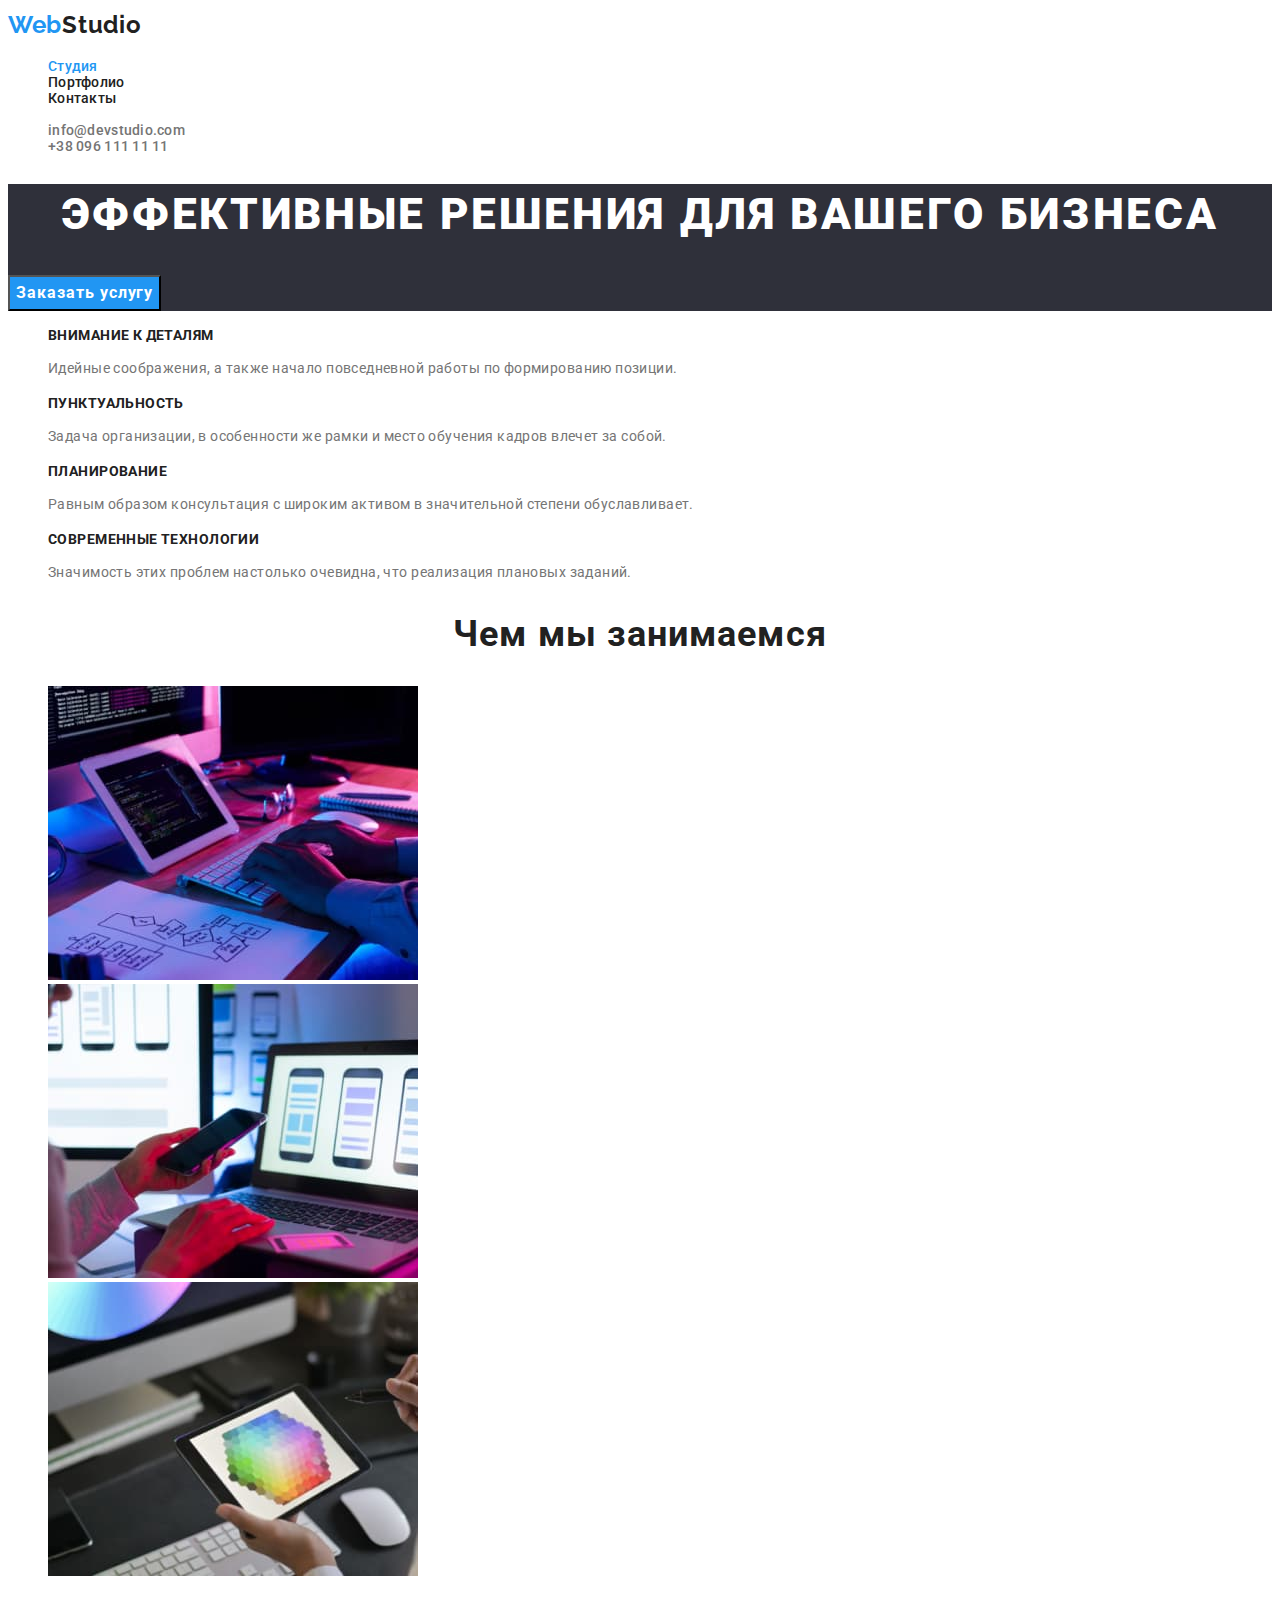
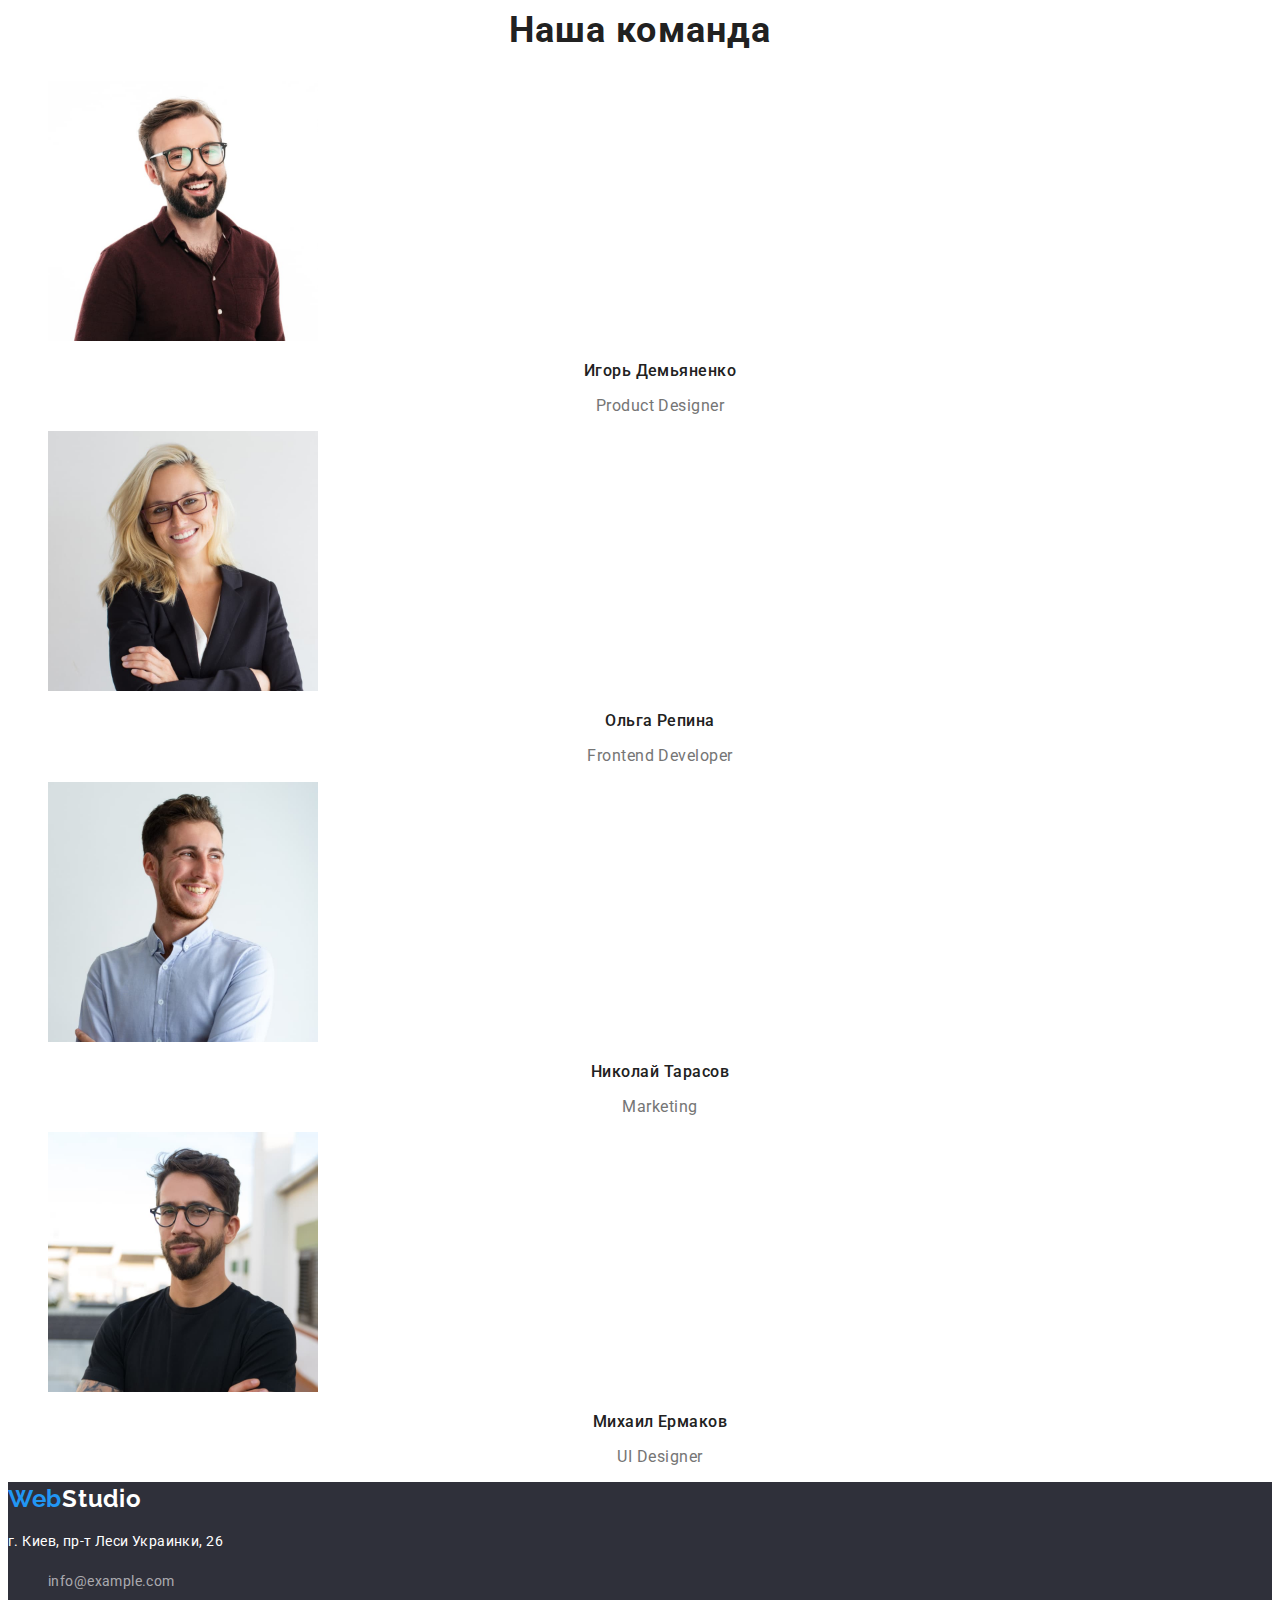
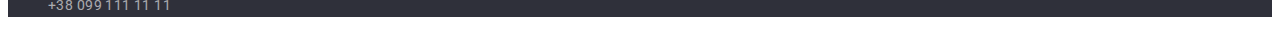
<file: index.html>
<!DOCTYPE html>
<html lang="ru">
<head>
    <meta charset="UTF-8">
    <meta http-equiv="X-UA-Compatible" content="IE=edge">
    <meta name="viewport" content="width=device-width, initial-scale=1.0">
    <title>WebStudio</title>
    <link rel="preconnect" href="https://fonts.googleapis.com">
    <link rel="preconnect" href="https://fonts.gstatic.com" crossorigin>
    <link href="https://fonts.googleapis.com/css2?family=Raleway:wght@700&family=Roboto:wght@400;500;700;900&display=swap" rel="stylesheet">
    <link rel="stylesheet" href="./css/styles.css">
</head>
<body class="body">
    <header class="header">
        <a class="nav-logo" href="index.html" lang="en"><span class="logo">Web</span>Studio</a>
        <nav class="nav">
            <ul class="nav-list list">
                <li class="nav-item"><a class="link link-current" href="index.html" >Студия</a></li>
                <li class="nav-item"><a class="link" href="./portfolio.html">Портфолио</a></li>
                <li class="nav-item"><a class="link" href="">Контакты</a></li>
            </ul>
        </nav>
        <ul class="header-list list">
            <li class="header-item"><a class="link" href="mailto:info@devstudio.com">info@devstudio.com</a></li>
            <li class="header-item"><a class="link" href="tel:+380961111111">+38 096 111 11 11</a></li>
        </ul>
    </header>
    <main>
        <!-- Section-1 -->
        <section class="hero">
            <h1 class="hero-title">Эффективные решения для вашего бизнеса</h1>
            <button class="hero-btn" type="button">Заказать услугу</button>
        </section>
        <!-- Section-2 -->
        <section class="about">
            <ul class="about-list list">
                <li class="about-item">
                    <h3 class="about-title">Внимание к деталям</h3>
                    <p class="about-text">Идейные соображения, а также начало повседневной работы по формированию позиции.</p>
                </li>
                <li class="about-item">
                    <h3 class="about-title">Пунктуальность</h3>
                    <p class="about-text">Задача организации, в особенности же рамки и место обучения кадров влечет за собой.</p>
                </li>
                <li class="about-item">
                    <h3 class="about-title">Планирование</h3>
                    <p class="about-text">Равным образом консультация с широким активом в значительной степени обуславливает.</p>
                </li>
                <li class="about-item">
                    <h3 class="about-title">Современные технологии</h3>
                    <p class="about-text">Значимость этих проблем настолько очевидна, что реализация плановых заданий.</p>
                </li>
            </ul>
        </section>
        <!-- Section-3 -->
        <section class="work">
            <h2 class="work-title">Чем мы занимаемся</h2>
            <ul class="work-list list">
                <li class="work-item"><img src="./images/what-we-do-img-1.jpg" alt="Печатает на клавиатуре" width="370"></li>
                <li class="work-item"><img src="./images/what-we-do-img-2.jpg" alt="Телефон и ноутбук" width="370"></li>
                <li class="work-item"><img src="./images/what-we-do-img-3.jpg" alt="Изображение на планшете" width="370"></li>
            </ul>
        </section>
        <!-- Section-4 -->
        <section class="team">
            <h2 class="team-title">Наша команда</h2>
            <ul class="team-list list">
                <li class="team-item">
                    <img src="./images/our-team-img-1.jpg" alt="Фото-1" width="270">
                    <h3 class="team-subtitle">Игорь Демьяненко</h3>
                    <p class="team-text" lang="en">Product Designer</p>
                </li>
                <li class="team-item">
                    <img src="./images/our-team-img-2.jpg" alt="Фото-2" width="270">
                    <h3 class="team-subtitle">Ольга Репина</h3>
                    <p class="team-text" lang="en">Frontend Developer</p>
                </li>
                <li class="team-item">
                    <img src="./images/our-team-img-3.jpg" alt="Фото-3" width="270">
                    <h3 class="team-subtitle">Николай Тарасов</h3>
                    <p class="team-text" lang="en">Marketing</p>
                </li>
                <li class="team-item">
                    <img src="./images/our-team-img-4.jpg" alt="Фото-4" width="270">
                    <h3 class="team-subtitle">Михаил Ермаков</h3>
                    <p class="team-text" lang="en">UI Designer</p>
                </li>
            </ul>
        </section>
    </main>
    <footer class="footer">
        <a class="footer-logo" href="" lang="en"><span class="logo">Web</span>Studio</a>
        <address class="address">
            <p class="footer-address">г. Киев, пр-т Леси Украинки, 26</p> 
            <ul class="footer-list list">
                <li class="footer-item"><a class="link" href="mailto:info@example.com">info@example.com</a></li>
                <li class="footer-item"><a class="link" href="tel:+380991111111">+38 099 111 11 11</a></li>
            </ul>
        </address>
    </footer>
</body>
</html>
</file>
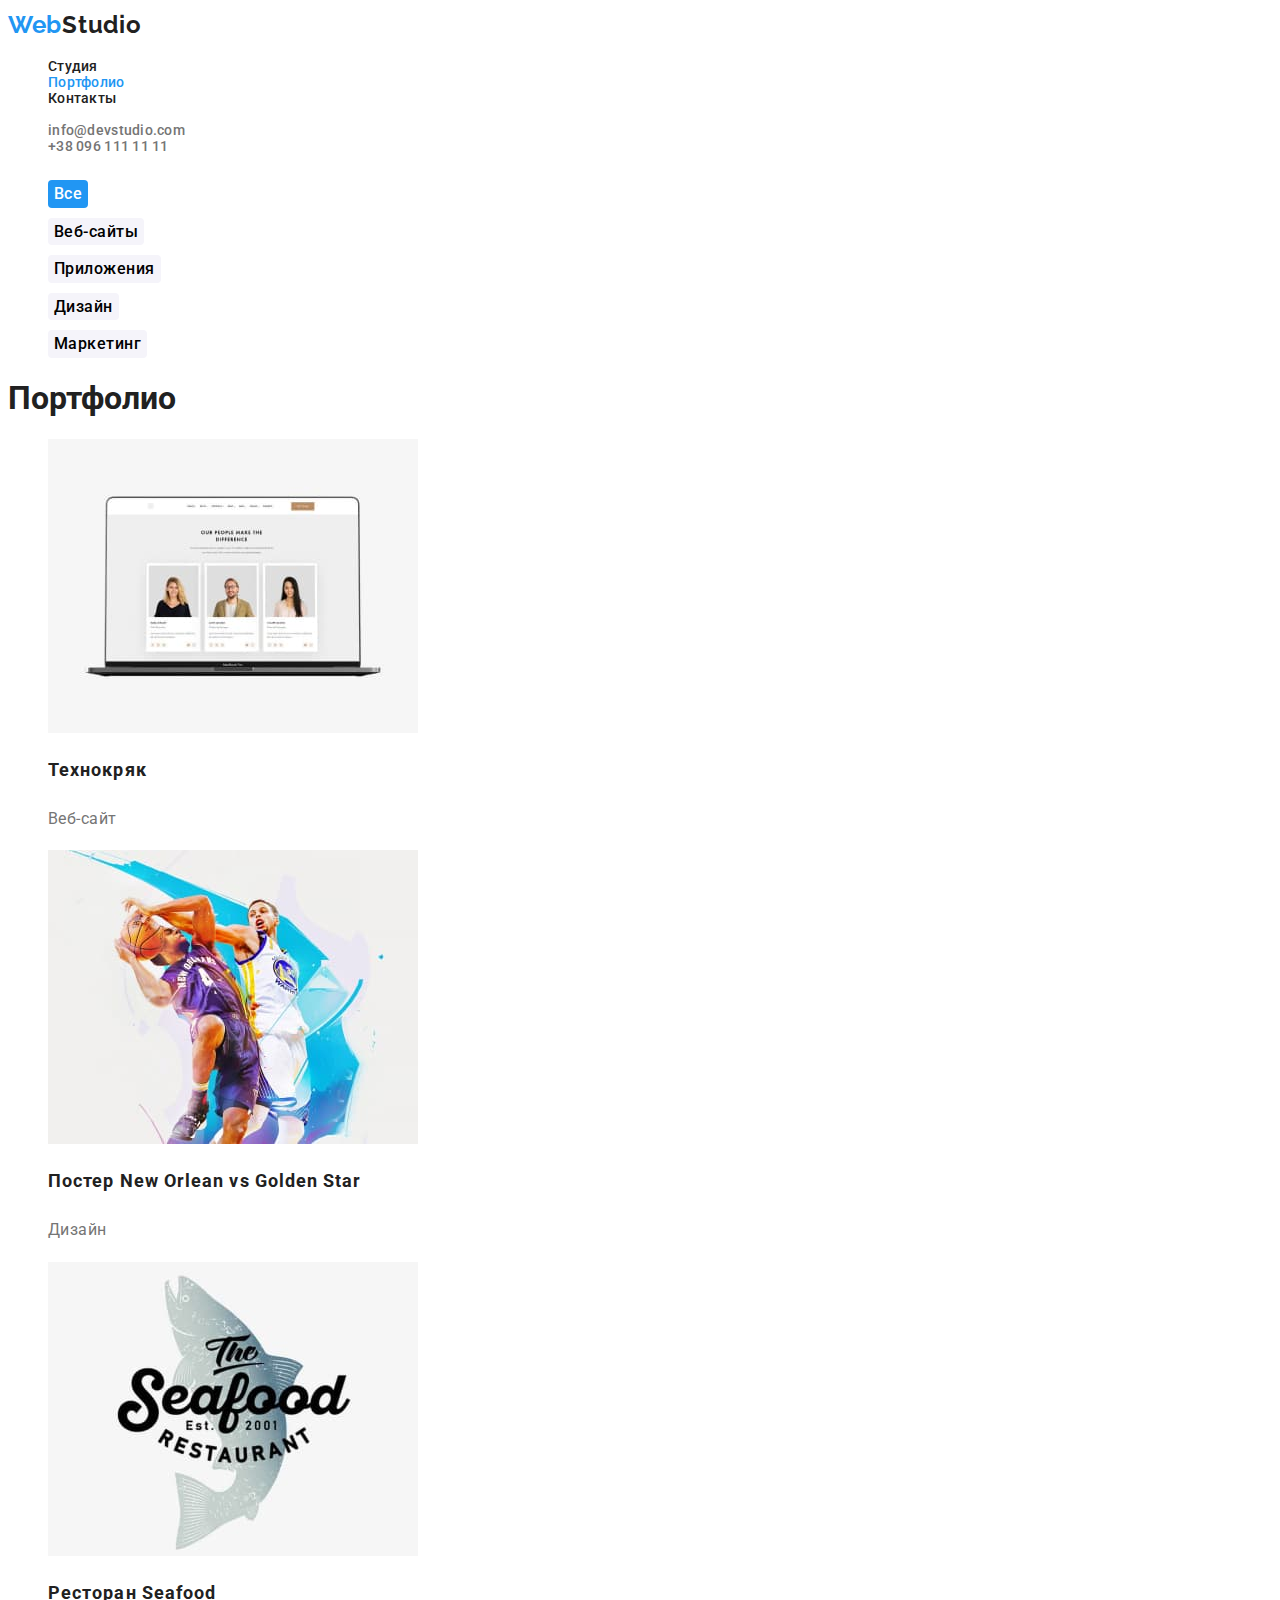
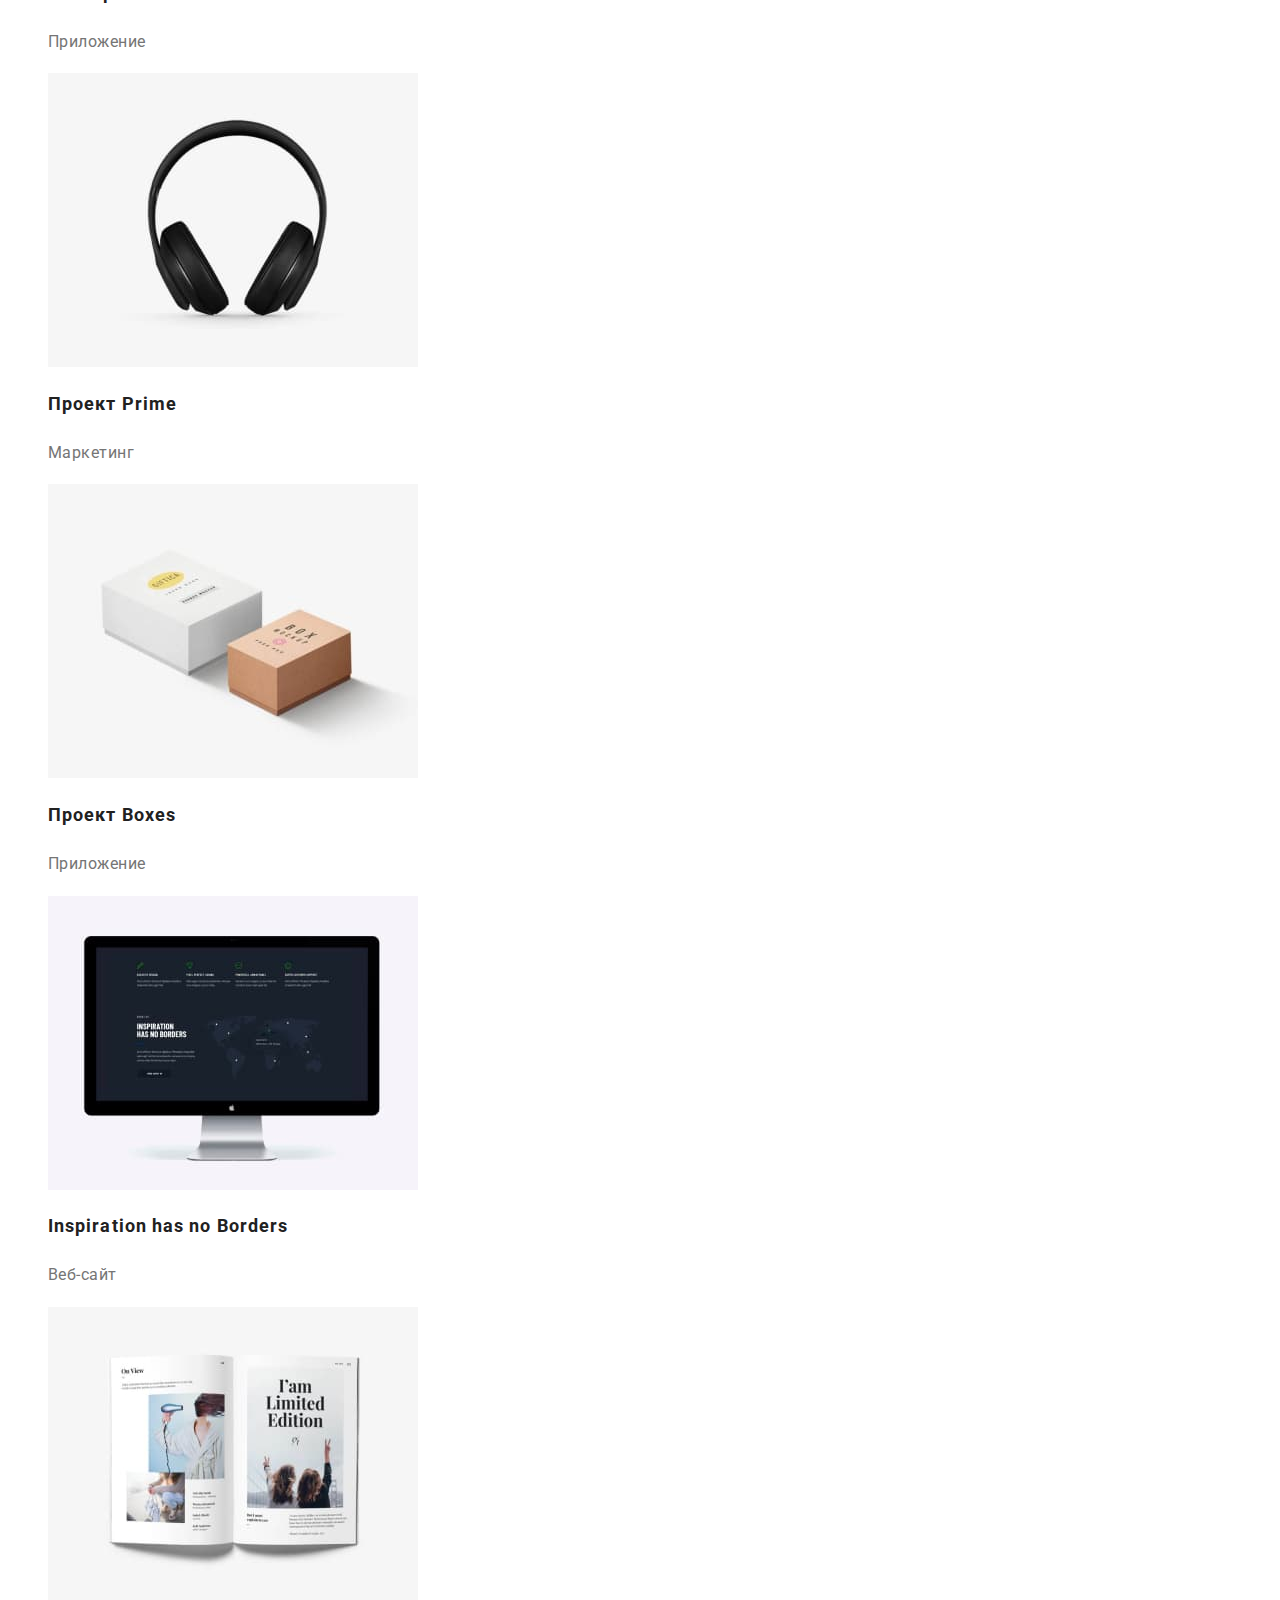
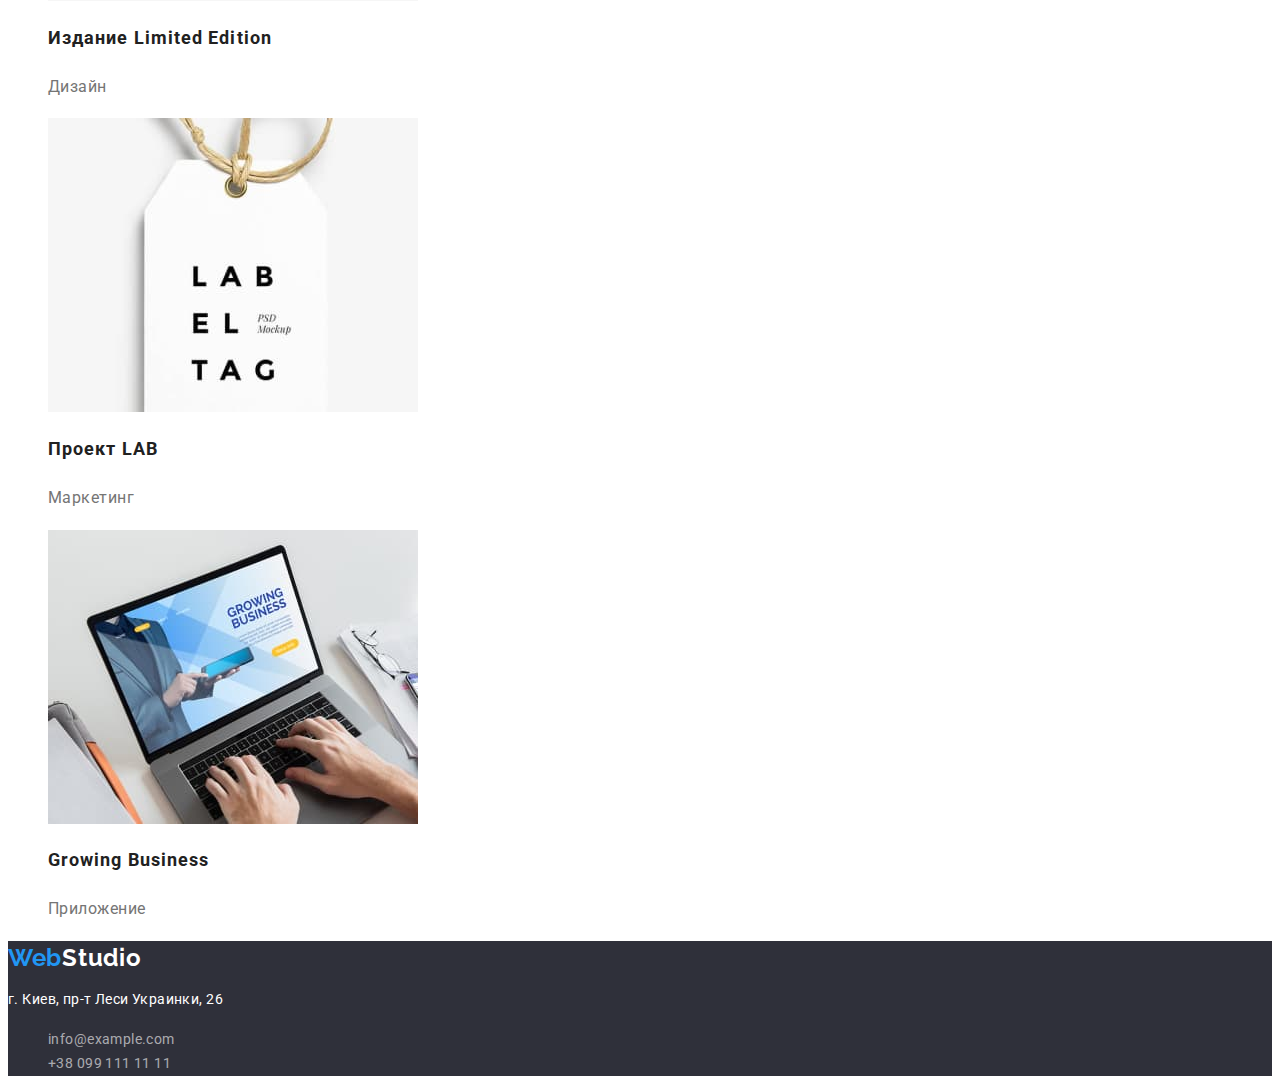
<file: portfolio.html>
<!DOCTYPE html>
<html lang="ru">
<head>
    <meta charset="UTF-8">
    <meta http-equiv="X-UA-Compatible" content="IE=edge">
    <meta name="viewport" content="width=device-width, initial-scale=1.0">
    <title>WebStudio</title>
    <link rel="preconnect" href="https://fonts.googleapis.com">
    <link rel="preconnect" href="https://fonts.gstatic.com" crossorigin>
    <link href="https://fonts.googleapis.com/css2?family=Raleway:wght@700&family=Roboto:wght@400;500;700;900&display=swap" rel="stylesheet">
    <link rel="stylesheet" href="./css/styles.css">
</head>
<body class="body">
    <header class="header">
        <a class="nav-logo" href="index.html" lang="en"><span class="logo">Web</span>Studio</a>
        <nav class="nav">
            <ul class="nav-list list">
                <li class="nav-item"><a class="link" href="index.html" >Студия</a></li>
                <li class="nav-item"><a class="link link-current" href="portfolio.html">Портфолио</a></li>
                <li class="nav-item"><a class="link" href="">Контакты</a></li>
            </ul>
        </nav>
        <ul class="header-list list">
            <li class="header-item"><a class="link" href="mailto:info@devstudio.com">info@devstudio.com</a></li>
            <li class="header-item"><a class="link" href="tel:+380961111111">+38 096 111 11 11</a></li>
        </ul>
    </header>
    <main>
        <section class="portfolio">
           <ul class="list">
               <li><button class="filter-btn active-btn" type="button">Все</button></li>
               <li><button class="filter-btn" type="button">Веб-сайты</button></li>
               <li><button class="filter-btn" type="button">Приложения</button></li>
               <li><button class="filter-btn" type="button">Дизайн</button></li>
               <li><button class="filter-btn" type="button">Маркетинг</button></li>
           </ul>
            <h1>Портфолио</h1>
           <ul class="portfolio-list list">
               <li class="portfolio-item">
                   <img src="./images/portfolio-img-1.jpg" alt="Пример портфолио 1">
                   <h2 class="portfolio-title">Технокряк</h2>
                   <p class="portfolio-text">Веб-сайт</p>
               </li> 
               <li class="portfolio-item">
                   <img src="./images/portfolio-img-2.jpg" alt="Пример портфолио 2">
                   <h2 class="portfolio-title">Постер New Orlean vs Golden Star</h2>
                   <p class="portfolio-text">Дизайн</p>
               </li>
               <li class="portfolio-item">
                   <img src="./images/portfolio-img-3.jpg" alt="Пример портфолио 3">
                   <h2 class="portfolio-title">Ресторан Seafood</h2>
                   <p class="portfolio-text">Приложение</p>
               </li>            
               <li class="portfolio-item">
                   <img src="./images/portfolio-img-4.jpg" alt="Пример портфолио 4">
                   <h2 class="portfolio-title">Проект Prime</h2>
                   <p class="portfolio-text">Маркетинг</p>
               </li>
               <li class="portfolio-item">
                   <img src="./images/portfolio-img-5.jpg" alt="Пример портфолио 5">
                   <h2 class="portfolio-title">Проект Boxes</h2>
                   <p class="portfolio-text">Приложение</p>
               </li>
               <li class="portfolio-item">
                   <img src="./images/portfolio-img-6.jpg" alt="Пример портфолио 6">
                   <h2 class="portfolio-title">Inspiration has no Borders</h2>
                   <p class="portfolio-text">Веб-сайт</p>
               </li>
               <li class="portfolio-item">
                   <img src="./images/portfolio-img-7.jpg" alt="Пример портфолио 7">
                   <h2 class="portfolio-title">Издание Limited Edition</h2>
                   <p class="portfolio-text">Дизайн</p>
               </li>
               <li class="portfolio-item">
                   <img src="./images/portfolio-img-8.jpg" alt="Пример портфолио 8">
                   <h2 class="portfolio-title">Проект LAB</h2>
                   <p class="portfolio-text">Маркетинг</p>
               </li>
               <li class="portfolio-item">
                   <img src="./images/portfolio-img-9.jpg" alt="Пример портфолио 9">
                   <h2 class="portfolio-title">Growing Business</h2>
                   <p class="portfolio-text">Приложение</p>
               </li>
           </ul>
       </section>
    </main>
    <footer class="footer">
        <a class="footer-logo" href="" lang="en"><span class="logo">Web</span>Studio</a>
        <address class="address">
            <p class="footer-address">г. Киев, пр-т Леси Украинки, 26</p> 
            <ul class="footer-list list">
                <li class="footer-item"><a class="link" href="mailto:info@example.com">info@example.com</a></li>
                <li class="footer-item"><a class="link" href="tel:+380991111111">+38 099 111 11 11</a></li>
            </ul>
        </address>
    </footer>
</body>
</html>
</file>
<file: css/styles.css>
:root {
  --primary-text-color: #212121;
  --secondary-text-color: #757575;
  --primary-bg-color: #e5e5e5;
  --secondary-bg-color: #f5f4fa;
  --white-bg-color: #ffffff;
  --accent-color: #2196f3;
  --hero-bg-color: #2f303a;
  --primary-font-weight: 500;
  --primary-font-size: 14px;
}
.body {
  color: var(--primary-text-color);
  font-family: 'Roboto', 'sans-serif';
  background-color: var(--white-bg-color);
}
.list {
  list-style: none;
}
.link {
  text-decoration: none;
  color: var(--secondary-text-color);
}
.nav a {
  color: var(--primary-text-color);
}
.nav-item {
  font-weight: var(--primary-font-weight);
  font-size: var(--primary-font-size);
  color: var(--primary-text-color);
  line-height: 1.15;
  letter-spacing: 0.02em;
}
.link.link-current {
  color: var(--accent-color);
}
.link:hover,
.link:focus {
  color: var(--accent-color);
}
.nav-logo,
.footer-logo {
  text-decoration: none;
  font-family: Raleway;
  font-weight: 700;
  font-size: 24px;
  color: var(--primary-text-color);
  line-height: 1.4;
  letter-spacing: 0.03em;
}
.logo {
  color: var(--accent-color);
}
.logo:hover,
.logo:focus {
  color: var(--accent-color);
}
.header-list {
  font-weight: var(--primary-font-weight);
  font-size: var(--primary-font-size);
  line-height: 1.15;
  color: var(--secondary-text-color);
  letter-spacing: 0.02em;
}
.header-item {
  color: var(--secondary-text-color);
}
.hero {
  background-color: var(--hero-bg-color);
}
.hero-title {
  font-weight: 900;
  font-size: 44px;
  line-height: 1.4;
  color: var(--white-bg-color);
  text-transform: uppercase;
  text-align: center;
  letter-spacing: 0.06em;
}
.hero-btn {
  color: var(--white-bg-color);
  background-color: var(--accent-color);
  font-family: inherit;
  font-size: 16px;
  font-weight: 700;
  line-height: 1.9;
  letter-spacing: 0.06em;
  cursor: pointer;
}
.about-title {
  font-size: var(--primary-font-size);
  font-weight: 700;
  line-height: 1.15;
  letter-spacing: 0.03em;
  text-transform: uppercase;
}
.about-text {
  color: var(--secondary-text-color);
  font-size: var(--primary-font-size);
  line-height: 1.7;
  letter-spacing: 0.03em;
}
.work-title {
  font-size: 36px;
  text-align: center;
  font-weight: 700;
  line-height: 1.15;
  letter-spacing: 0.03em;
}
.team-title {
  font-size: 36px;
  text-align: center;
  font-weight: 700;
  line-height: 1.15;
  letter-spacing: 0.03em;
}
.team-subtitle {
  font-weight: var(--primary-font-weight);
  font-size: 16px;
  text-align: center;
  line-height: 1.2;
  letter-spacing: 0.03em;
}
.team-text {
  font-size: 16px;
  text-align: center;
  line-height: 1.2;
  color: var(--secondary-text-color);
  letter-spacing: 0.03em;
}
.footer {
  background-color: var(--hero-bg-color);
}
.footer-logo {
  color: var(--white-bg-color);
}
.footer-address {
  color: var(--white-bg-color);
  font-style: normal;
  font-size: var(--primary-font-size);
  line-height: 1.7;
  letter-spacing: 0.03em;
}
.footer-item .link {
  font-size: var(--primary-font-size);
  color: rgba(255, 255, 255, 0.6);
  line-height: 1.7;
  font-style: normal;
  letter-spacing: 0.03em;
}
/* Portfolio */
.filter-btn {
  background-color: var(--secondary-bg-color);
  font-family: inherit;
  font-weight: var(--primary-font-weight);
  font-size: 16px;
  line-height: 1.6;
  letter-spacing: 0.03em;
  border: 0px;
  border-radius: 4px;
  margin-top: 10px;
  cursor: pointer;
}
.filter-btn:hover,
.filter-btn:focus {
  background-color: var(--accent-color);
  color: var(--white-bg-color);
}
.active-btn {
  background-color: var(--accent-color);
  color: var(--white-bg-color);
}
.portfolio-title {
  font-weight: 700;
  font-size: 18px;
  line-height: 2;
  letter-spacing: 0.06em;
}
.portfolio-text {
  font-size: 16px;
  color: var(--secondary-text-color);
  line-height: 1.9;
  letter-spacing: 0.03em;
}
</file>
